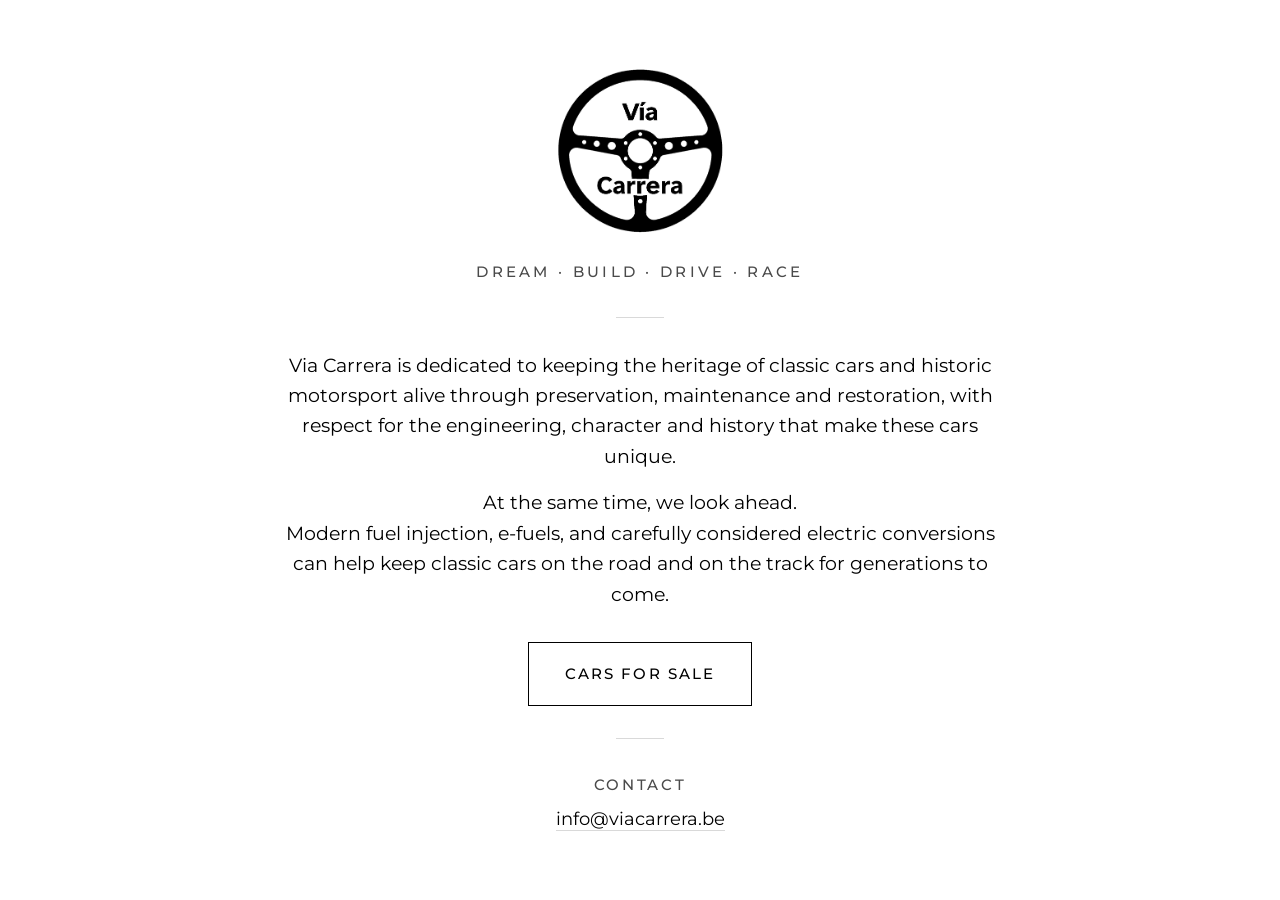
<file: index.html>
<!doctype html>
<html lang="en">
<head>
  <meta charset="utf-8">
  <meta name="viewport" content="width=device-width, initial-scale=1">
  <title>Via Carrera</title>
  <meta name="description" content="Via Carrera — keeping the heritage of classic cars and historic motorsport alive.">
  <link rel="icon" type="image/png" href="logo.png">
  <link rel="preconnect" href="https://fonts.googleapis.com">
  <link rel="preconnect" href="https://fonts.gstatic.com" crossorigin>
  <link href="https://fonts.googleapis.com/css2?family=Montserrat:wght@300;400;500;600&display=swap" rel="stylesheet">
  <link rel="stylesheet" href="style.css">
</head>
<body>

  <main class="page">

    <header class="hero">
      <img class="logo" src="logo.png" alt="Via Carrera">
      <p class="motto">Dream &middot; Build &middot; Drive &middot; Race</p>
    </header>

    <hr class="divider">

    <section class="intro">
      <p>
        Via Carrera is dedicated to keeping the heritage of classic cars and
        historic motorsport alive through preservation, maintenance and
        restoration, with respect for the engineering, character and history
        that make these cars unique.
      </p>
      <p>
        At the same time, we look ahead.<br>
        Modern fuel injection, e-fuels, and carefully considered electric
        conversions can help keep classic cars on the road and on the track
        for generations to come.
      </p>
    </section>

    <section class="cars">
      <a class="cars-button" href="https://www.2dehands.be/u/via-carrera/60549138/">Cars for Sale</a>
    </section>

    <hr class="divider">

    <section class="contact">
      <h2>Contact</h2>
      <a href="mailto:info@viacarrera.be">info@viacarrera.be</a>
    </section>

  </main>

</body>
</html>
</file>
<file: style.css>
/* Via Carrera — simple, symmetric, Scandinavian */

:root {
  --bg: #ffffff;
  --ink: #000000;
  --ink-soft: #4a4a4a;
  --line: #d9d9d9;
}

* {
  box-sizing: border-box;
}

html, body {
  margin: 0;
  padding: 0;
}

body {
  background: var(--bg);
  color: var(--ink);
  font-family: "Montserrat", -apple-system, BlinkMacSystemFont, "Segoe UI", "Helvetica Neue", Helvetica, Arial, sans-serif;
  font-weight: 400;
  line-height: 1.7;
  -webkit-font-smoothing: antialiased;
}

/* The page is as tall as the screen and the content is centred in it, so on a
   normal desktop or laptop everything fits without scrolling. Every size below
   scales smoothly with the height of the window (vh), within sensible limits.
   On very small screens it simply scrolls. */
.page {
  max-width: 760px;
  min-height: 100vh;
  min-height: 100svh;
  margin: 0 auto;
  padding: clamp(16px, 4vh, 56px) 24px;
  display: flex;
  flex-direction: column;
  align-items: center;
  justify-content: center;
  text-align: center;
}

.hero {
  display: flex;
  flex-direction: column;
  align-items: center;
}

.logo {
  width: clamp(76px, 19vh, 176px);
  height: clamp(76px, 19vh, 176px);
  margin-bottom: clamp(10px, 2.6vh, 28px);
}

.motto {
  margin: 0;
  font-size: clamp(11px, 1.9vh, 15px);
  font-weight: 500;
  letter-spacing: 0.22em;
  text-transform: uppercase;
  color: var(--ink-soft);
}

.divider {
  width: 48px;
  margin: clamp(14px, 3.6vh, 44px) auto;
  border: none;
  border-top: 1px solid var(--line);
}

.intro p {
  margin: 0 0 clamp(8px, 1.8vh, 18px);
  font-size: clamp(14px, 2.5vh, 19px);
  line-height: 1.6;
}

.intro p:last-child {
  margin-bottom: 0;
}

.cars {
  margin-top: clamp(14px, 3.6vh, 40px);
}

.cars-button {
  display: inline-block;
  padding: clamp(10px, 2vh, 18px) clamp(30px, 4vh, 44px);
  font-size: clamp(12px, 1.9vh, 15px);
  font-weight: 500;
  letter-spacing: 0.14em;
  text-transform: uppercase;
  color: var(--ink);
  text-decoration: none;
  border: 1px solid var(--ink);
  transition: background 0.15s ease, color 0.15s ease;
}

.cars-button:hover,
.cars-button:focus-visible {
  background: var(--ink);
  color: var(--bg);
}

.contact h2 {
  margin: 0 0 clamp(2px, 0.8vh, 8px);
  font-size: clamp(11px, 1.9vh, 15px);
  font-weight: 500;
  letter-spacing: 0.18em;
  text-transform: uppercase;
  color: var(--ink-soft);
}

.contact a {
  font-size: clamp(14px, 2.4vh, 18px);
  color: var(--ink);
  text-decoration: none;
  border-bottom: 1px solid var(--line);
  transition: opacity 0.15s ease;
}

.contact a:hover {
  opacity: 0.55;
}

/* Phones: a little less side padding and slightly smaller body text. */
@media (max-width: 480px) {
  .page {
    padding: 20px;
  }
  .intro p {
    font-size: 15px;
  }
}
</file>
